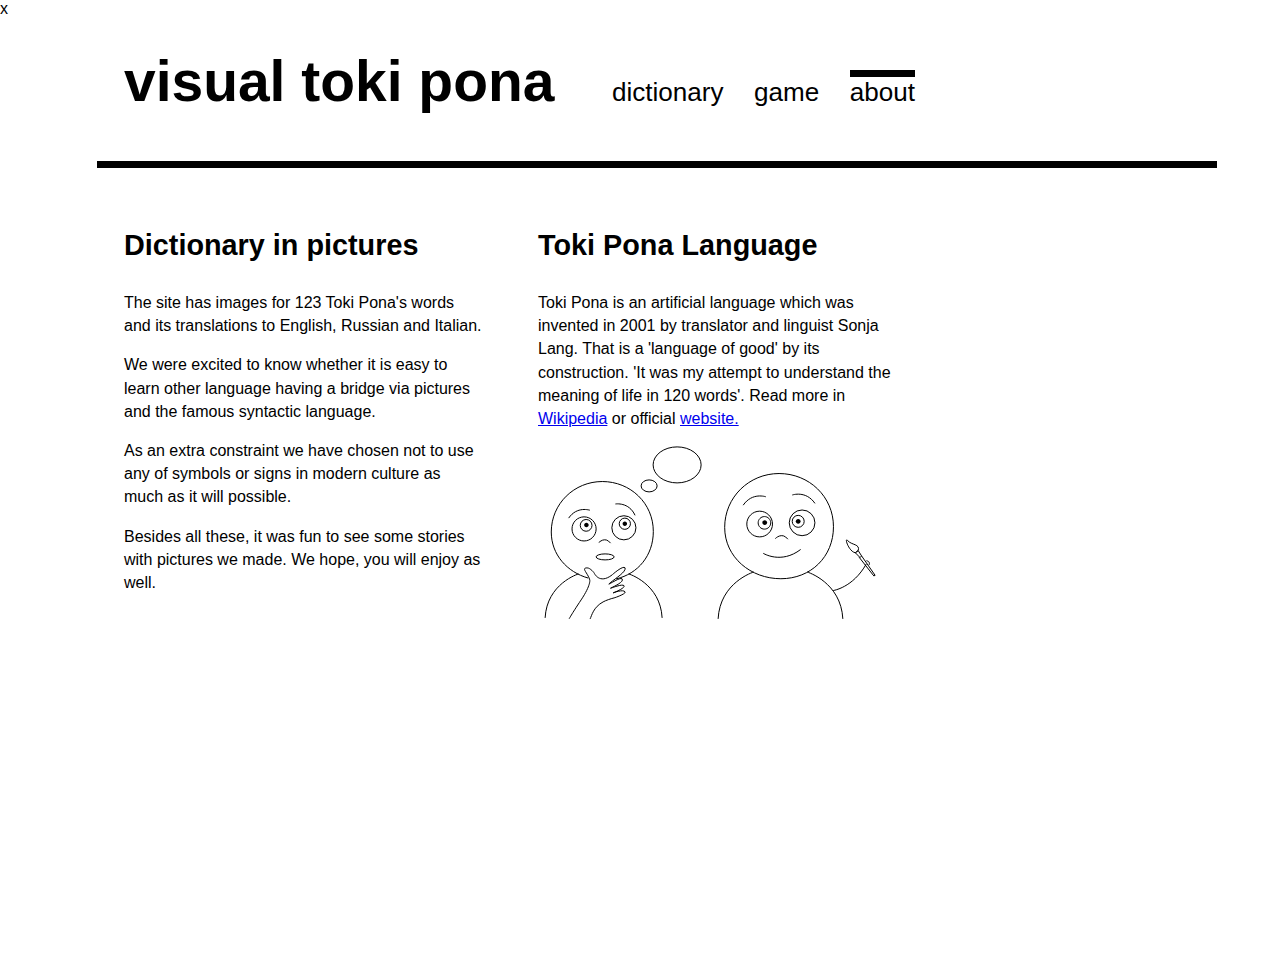
<file: about.html>
<!DOCTYPE html>
<html lang="en" ng-app="aboutApp">
    <head>
        <title>Toki Pona · Visual Dictionary</title>
    	<meta http-equiv="Content-Type" content="text/html; charset=utf-8">
        <meta name="viewport" content="width=device-width, initial-scale=1.0" />
        <link href="1140.css" rel="stylesheet">
        <link href="style.css" rel="stylesheet">
    </head>
    <body ng-controller="aboutCtrl">
        <div ng-include="'fork.html'"></div>x   
    	<div id="canvas" class="container12">
    		<head>
                <div class="header">
                    <div class="column12">
                        <div class="logo"><a href="index.html">visual toki pona</a></div>
                        <div class="menu_item"><a href="index.html">dictionary</a></div>
                        <div class="menu_item"><a href="game.html">game</a></div>
                        <div class="menu_item current">about</div>
                        <!-- form action="">
                            <div class="search">
                                <input ng-model="s_text" type="search" placeholder="Search">
                                <input type="image" src="img/search.jpg">
                            </div>
                        </form -->
                    </div>
                </div>
            </head>
            <article id="about" class="column12">
                <section class="column4">
                   <h1>Dictionary in&nbsp;pictures</h1>
                    <p>The site has images for 123 Toki Pona's words and its translations to English, Russian and Italian.</p>
                    <p>We were excited to know whether it is easy to learn other language having a bridge via pictures and the famous syntactic language.</p>
                    <p>As an extra constraint we have chosen not to use any of symbols or signs in modern culture as much as it will possible.</p>
                    <p>Besides all these, it was fun to see some stories with pictures we made. We hope, you will enjoy as well.</p>
                    <!-- p>&nbsp;</p>
                    <p>Andrei Shapiro and Michail Shkitov</p -->
                </section>
                <section class="column4">
                    <h1>Toki Pona Language</h1>
                    <p>Toki Pona is an artificial language which was invented in 2001 by translator and linguist Sonja Lang. That is a 'language of good' by its construction.
                    'It was my attempt to understand the meaning of life in 120 words'. Read more in <a href="http://en.wikipedia.org/wiki/Toki_Pona">Wikipedia</a> or official <a href="http://tokipona.org">website.</a></p>
                </section>
                <section class="column4">
                    <img src="svg/seme.svg" alt="">
                    <img src="svg/pona.svg" alt="">
                    
                </section>
            </article>
            <footer ng-include="'footer.html'">
            </footer>
    	</div>
        <script src="js/angular.min.js"></script>
        <script src="js/engine.js"></script>
    </body>
</html>
</file>
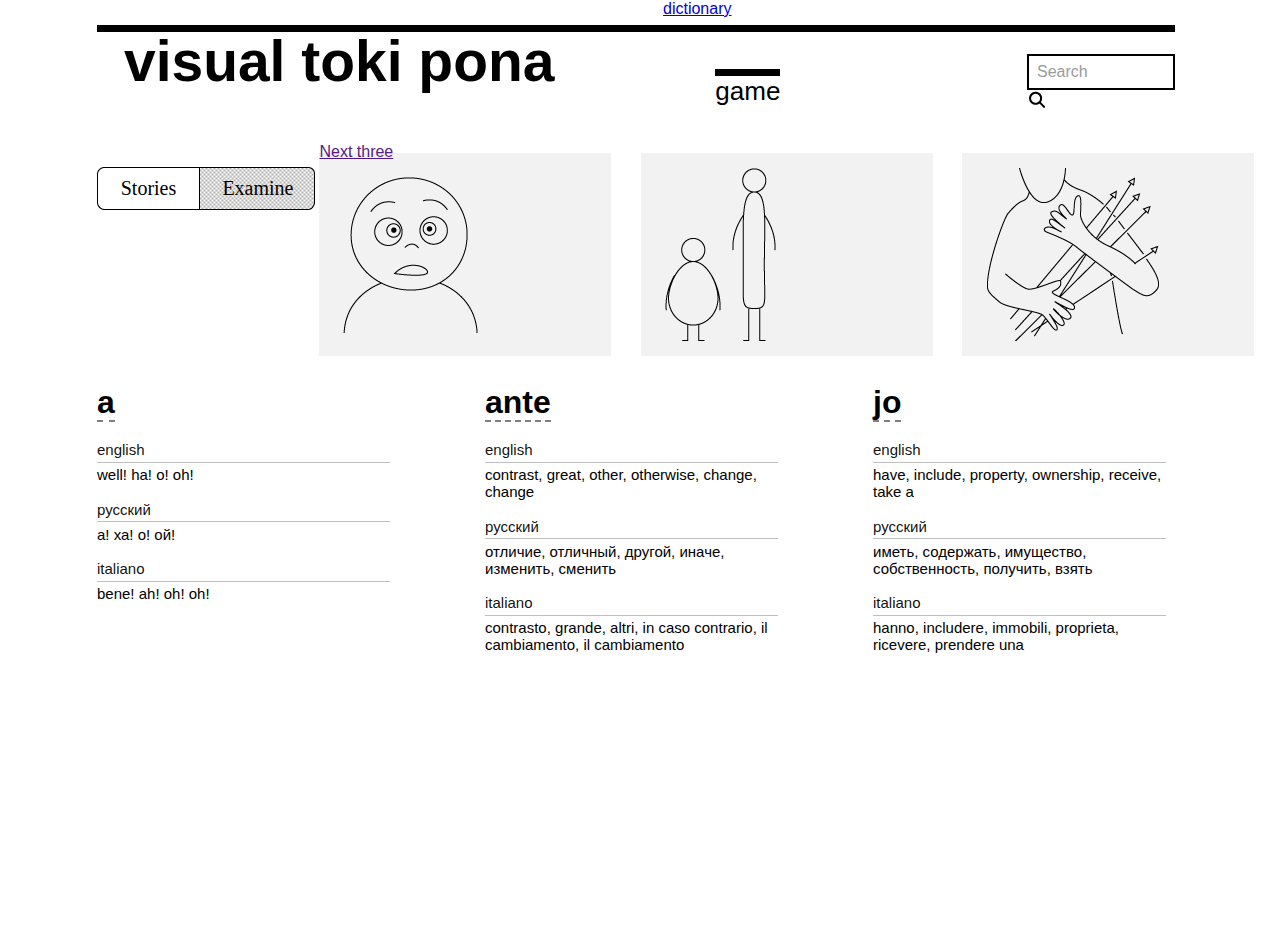
<file: game_examine.html>
<!DOCTYPE html>
<html>
<head>
    <title>Toki Pona · Visual Dictionary</title>
	<meta http-equiv="Content-Type" content="text/html; charset=utf-8">
    <link href="1140.css" rel="stylesheet">
    <link href="style.css" rel="stylesheet">
    <link href="style_examine.css" rel="stylesheet">
    <script src="js/jquery-1.11.1.min.js"></script>
    <script src="js/mustache.js"></script>
    <script src="js/data.js"></script>
    <script src="js/engine.js"></script>
    <script src="js/angular.min.js"></script>
</head>
<body>
	<div id="canvas" class="container12">
		<div class="header">
        <div class="column6">
            <div class="logo">visual toki pona</div>
        </div>
        <div class="column6">
            <div class="dictionary"><a href="index.html">dictionary</a></div>
            <div class="game current"><a href="game.html">game</a></div>
            <form action="">
                <div class="search">
                    <input type="search" placeholder="Search">
                    <input type="image" src="img/search.jpg">
                </div>
            </form>
        </div>
        </div>
        <div class="menu_game">
            <div class="switch">
                <a href="" class="stories">Stories</a>
                <a href="" class="examine">Examine</a>
            </div>
            <a href="" class="next">Next three</a>
        </div>
        <div class="img_game">
          
                <div class="gbox">
                    <img class="pic_game" src="pics/a.png">
                    <div class="gray"></div>
                </div>
                
           
           
                <div class="gbox gbox2">
                    <img class="pic_game" src="pics/ante.png">
                    <div class="gray"></div>
                </div>
           
           
                <div class="gbox">
                    <img class="pic_game" src="pics/jo.png">
                    <div class="gray"></div>
                </div>
           
        </div>
        <div class="game_translation">
            <div class="first">
                <a href="" class="word">a</a>
                <div class="inbox2">
                    <div class="language">english</div>
                    <div class="words">well! ha! o! oh!</div>
                    <div class="language">русский</div>
                    <div class="words">а! ха! о! ой!</div>
                    <div class="language">italiano</div>
                    <div class="words">bene! ah! oh! oh!</div>
                </div>
            </div>
            <div class="second">
                <a href="" class="word">ante</a>
                <div class="inbox2">
                    <div class="language">english</div>
                    <div class="words">contrast, great, other, otherwise, change, change</div>
                    <div class="language">русский</div>
                    <div class="words">отличие, отличный, другой, иначе, изменить, сменить</div>
                    <div class="language">italiano</div>
                    <div class="words">contrasto, grande, altri, in caso contrario, il cambiamento, il cambiamento</div>
                </div>
            </div>
            <div class="third">
                <a href="" class="word">jo</a>
                <div class="inbox2">
                    <div class="language">english</div>
                    <div class="words">have, include, property, ownership, receive, take a</div>
                    <div class="language">русский</div>
                    <div class="words">иметь, содержать, имущество, собственность, получить, взять</div>
                    <div class="language">italiano</div>
                    <div class="words">hanno, includere, immobili, proprieta, ricevere, prendere una</div>
                </div>
            </div>
	    </div>
  
</body>
</html>
</file>
<file: 1140.css>
html,body,div,span,object,iframe,h1,h2,h3,h4,h5,h6,p,blockquote,pre,a,abbr,address,cite,code,del,dfn,em,img,ins,q,small,strong,sub,sup,dl,dt,dd,ol,ul,li,fieldset,form,label,legend,table,caption,tbody,tfoot,thead,tr,th,td{border:0;margin:0;padding:0}article,aside,figure,figure img,figcaption,hgroup,footer,header,nav,section,video,object{display:block}a img{border:0}figure{position:relative}figure img{width:100%}
.container12, .container16 {
    margin:0 auto;
    padding:0;
    position:relative;
    width:1140px;
}
.row {margin-bottom:20px;}
.column1, .column2, .column3, .column4, .column5, .column6, .column7, .column8, .column9, .column10, .column11, .column12, .column13, .column14, .column15, .column16 {
    display:inline;
    float:left;
    margin-left:10px;
    margin-right:10px;
}
.container12 .alpha, .container16 .alpha {margin-left:0;}
.container12 .omega, .container16 .omega {margin-right:0;}
.container12 .column1 {width:75px;}
.container12 .column2 {width:170px;}
.container12 .column3 {width:265px;}
.container12 .column4 {width:360px;}
.container12 .column5 {width:455px;}
.container12 .column6 {width:550px;}
.container12 .column7 {width:645px;}
.container12 .column8 {width:740px;}
.container12 .column9 {width:835px;}
.container12 .column10 {width:930px;}
.container12 .column11 {width:1025px;}
.container12 .column12 {width:1120px;}
.container12 .prefix1 {padding-left:95px;}
.container12 .prefix2 {padding-left:190px;}
.container12 .prefix3 {padding-left:285px;}
.container12 .prefix4 {padding-left:380px;}
.container12 .prefix5 {padding-left:475px;}
.container12 .prefix6 {padding-left:570px;}
.container12 .prefix7 {padding-left:665px;}
.container12 .prefix8 {padding-left:760px;}
.container12 .prefix9 {padding-left:855px;}
.container12 .prefix10 {padding-left:950px;}
.container12 .prefix11 {padding-left:1045px;}

.container16 .column1 {width:51.25px;}
.container16 .column2 {width:122.5px;}
.container16 .column3 {width:193.75px;}
.container16 .column4 {width:265px;}
.container16 .column5 {width:336.25px;}
.container16 .column6 {width:407.5px;}
.container16 .column7 {width:478.75px;}
.container16 .column8 {width:550px;}
.container16 .column9 {width:621.25px;}
.container16 .column10 {width:692.5px;}
.container16 .column11 {width:763.75px;}
.container16 .column12 {width:835px;}
.container16 .column13 {width:906.25px;}
.container16 .column14 {width:977.5px;}
.container16 .column15 {width:1048.75px;}
.container16 .column16 {width:1120px;}
.container16 .prefix1 {padding-left:71.25px;}
.container16 .prefix2 {padding-left:142.5px;}
.container16 .prefix3 {padding-left:213.75px;}
.container16 .prefix4 {padding-left:285px;}
.container16 .prefix5 {padding-left:356.25px;}
.container16 .prefix6 {padding-left:427.5px;}
.container16 .prefix7 {padding-left:498.75px;}
.container16 .prefix8 {padding-left:570px;}
.container16 .prefix9 {padding-left:641.25px;}
.container16 .prefix10 {padding-left:712.5px;}
.container16 .prefix11 {padding-left:783.75px;}
.container16 .prefix12 {padding-left:855px;}
.container16 .prefix13 {padding-left:926.25px;}
.container16 .prefix14 {padding-left:997.5px;}
.container16 .prefix15 {padding-left:1068.75px;}

@media only screen and (min-width: 960px) and (max-width: 1160px) {
    .container12, .container16 {width:960px;}
    .container12 .column1 {width:60px;}
    .container12 .column2 {width:140px;}
    .container12 .column3 {width:220px;}
    .container12 .column4 {width:300px;}
    .container12 .column5 {width:380px;}
    .container12 .column6 {width:460px;}
    .container12 .column7 {width:540px;}
    .container12 .column8 {width:620px;}
    .container12 .column9 {width:700px;}
    .container12 .column10 {width:780px;}
    .container12 .column11 {width:860px;}
    .container12 .column12 {width:940px;}
    .container12 .prefix1 {padding-left:80px;}
    .container12 .prefix2 {padding-left:160px;}
    .container12 .prefix3 {padding-left:240px;}
    .container12 .prefix4 {padding-left:320px;}
    .container12 .prefix5 {padding-left:400px;}
    .container12 .prefix6 {padding-left:480px;}
    .container12 .prefix7 {padding-left:560px;}
    .container12 .prefix8 {padding-left:640px;}
    .container12 .prefix9 {padding-left:720px;}
    .container12 .prefix10 {padding-left:800px;}
    .container12 .prefix11 {padding-left:880px;}
    .container16 .column1 {width:40px;}
    .container16 .column2 {width:100px;}
    .container16 .column3 {width:160px;}
    .container16 .column4 {width:220px;}
    .container16 .column5 {width:280px;}
    .container16 .column6 {width:340px;}
    .container16 .column7 {width:400px;}
    .container16 .column8 {width:460px;}
    .container16 .column9 {width:520px;}
    .container16 .column10 {width:580px;}
    .container16 .column11 {width:640px;}
    .container16 .column12 {width:700px;}
    .container16 .column13 {width:760px;}
    .container16 .column14 {width:820px;}
    .container16 .column15 {width:880px;}
    .container16 .column16 {width:940px;}
    .container16 .prefix1 {padding-left:60px;}
    .container16 .prefix2 {padding-left:120px;}
    .container16 .prefix3 {padding-left:180px;}
    .container16 .prefix4 {padding-left:240px;}
    .container16 .prefix5 {padding-left:300px;}
    .container16 .prefix6 {padding-left:360px;}
    .container16 .prefix7 {padding-left:420px;}
    .container16 .prefix8 {padding-left:480px;}
    .container16 .prefix9 {padding-left:540px;}
    .container16 .prefix10 {padding-left:600px;}
    .container16 .prefix11 {padding-left:660px;}
    .container16 .prefix12 {padding-left:720px;}
    .container16 .prefix13 {padding-left:780px;}
    .container16 .prefix14 {padding-left:840px;}
    .container16 .prefix15 {padding-left:900px;}
}

@media only screen and (min-width: 768px) and (max-width: 959px) {
    .container12, .container16 {width:768px;}
    .container12 .column1 {width:44px;}
    .container12 .column2 {width:108px;}
    .container12 .column3 {width:172px;}
    .container12 .column4 {width:236px;}
    .container12 .column5 {width:300px;}
    .container12 .column6 {width:364px;}
    .container12 .column7 {width:428px;}
    .container12 .column8 {width:492px;}
    .container12 .column9 {width:556px;}
    .container12 .column10 {width:620px;}
    .container12 .column11 {width:684px;}
    .container12 .column12 {width:748px;}
    .container12 .prefix1 {padding-left:64px;}
    .container12 .prefix2 {padding-left:128px;}
    .container12 .prefix3 {padding-left:192px;}
    .container12 .prefix4 {padding-left:256px;}
    .container12 .prefix5 {padding-left:320px;}
    .container12 .prefix6 {padding-left:384px;}
    .container12 .prefix7 {padding-left:448px;}
    .container12 .prefix8 {padding-left:512px;}
    .container12 .prefix9 {padding-left:576px;}
    .container12 .prefix10 {padding-left:640px;}
    .container12 .prefix11 {padding-left:704px;}
    .container16 .column1 {width:28px;}
    .container16 .column2 {width:76px;}
    .container16 .column3 {width:124px;}
    .container16 .column4 {width:172px;}
    .container16 .column5 {width:220px;}
    .container16 .column6 {width:268px;}
    .container16 .column7 {width:316px;}
    .container16 .column8 {width:364px;}
    .container16 .column9 {width:412px;}
    .container16 .column10 {width:460px;}
    .container16 .column11 {width:508px;}
    .container16 .column12 {width:556px;}
    .container16 .column13 {width:604px;}
    .container16 .column14 {width:652px;}
    .container16 .column15 {width:700px;}
    .container16 .column16 {width:748px;}
    .container16 .prefix1 {padding-left:48px;}
    .container16 .prefix2 {padding-left:96px;}
    .container16 .prefix3 {padding-left:144px;}
    .container16 .prefix4 {padding-left:192px;}
    .container16 .prefix5 {padding-left:240px;}
    .container16 .prefix6 {padding-left:288px;}
    .container16 .prefix7 {padding-left:336px;}
    .container16 .prefix8 {padding-left:384px;}
    .container16 .prefix9 {padding-left:432px;}
    .container16 .prefix10 {padding-left:480px;}
    .container16 .prefix11 {padding-left:528px;}
    .container16 .prefix12 {padding-left:576px;}
    .container16 .prefix13 {padding-left:624px;}
    .container16 .prefix14 {padding-left:672px;}
    .container16 .prefix15 {padding-left:720px;}
}

@media only screen and (max-width: 767px) {
    .container12, .container16 {width:300px;}
    .container12 .column1, .container16 .column1,
    .container12 .column2, .container16 .column2,
    .container12 .column3, .container16 .column3,
    .container12 .column4, .container16 .column4,
    .container12 .column5, .container16 .column5,
    .container12 .column6, .container16 .column6,
    .container12 .column7, .container16 .column7,
    .container12 .column8, .container16 .column8,
    .container12 .column9, .container16 .column9,
    .container12 .column10, .container16 .column10,
    .container12 .column11, .container16 .column11,
    .container12 .column12, .container16 .column12,
    .container16 .column13,
    .container16 .column14,
    .container16 .column15,
    .container16 .column16 {
        margin:0 0 20px 0;
        width:300px;
    }
    .container12 .prefix1, .container12 .prefix2, .container12 .prefix3, .container12 .prefix4, .container12 .prefix5, .container12 .prefix6, .container12 .prefix7, .container12 .prefix8, .container12 .prefix9, .container12 .prefix10, .container12 .prefix11, .container16 .prefix1, .container16 .prefix2, .container16 .prefix3, .container16 .prefix4, .container16 .prefix5, .container16 .prefix6, .container16 .prefix7, .container16 .prefix8, .container16 .prefix9, .container16 .prefix10, .container16 .prefix11, .container16 .prefix12, .container16 .prefix13, .container16 .prefix14, .container16 .prefix15 {padding-left:0;}
    .row {margin:0;}
}

@media only screen and (min-width: 480px) and (max-width: 767px) {
    .container12, .container16 {width:420px;}
    .container12 .column1, .container16 .column1,
    .container12 .column2, .container16 .column2,
    .container12 .column3, .container16 .column3,
    .container12 .column4, .container16 .column4,
    .container12 .column5, .container16 .column5,
    .container12 .column6, .container16 .column6,
    .container12 .column7, .container16 .column7,
    .container12 .column8, .container16 .column8,
    .container12 .column9, .container16 .column9,
    .container12 .column10, .container16 .column10,
    .container12 .column11, .container16 .column11,
    .container12 .column12, .container16 .column12,
    .container16 .column13,
    .container16 .column14,
    .container16 .column15,
    .container16 .column16 {
        margin:0 0 20px 0;
        width:420px;
    }
    .container12 .prefix1, .container12 .prefix2, .container12 .prefix3, .container12 .prefix4, .container12 .prefix5, .container12 .prefix6, .container12 .prefix7, .container12 .prefix8, .container12 .prefix9, .container12 .prefix10, .container12 .prefix11, .container16 .prefix1, .container16 .prefix2, .container16 .prefix3, .container16 .prefix4, .container16 .prefix5, .container16 .prefix6, .container16 .prefix7, .container16 .prefix8, .container16 .prefix9, .container16 .prefix10, .container16 .prefix11, .container16 .prefix12, .container16 .prefix13, .container16 .prefix14, .container16 .prefix15 {padding-left:0;}
    .row {margin:0;}
}
.clearfix:before, .clearfix:after,
.row:before, .row:after,
.container12:before, .container12:after, .container16:before, .container16:after {
    content:'.';
    display:block;
    height:0;
    overflow:hidden;
    visibility:hidden;
    width:0;
}
/* http://sonspring.com/journal/clearing-floats */
.clear {
    clear:both;
    display:block;
    height:0;
    overflow:hidden;
    visibility:hidden;
    width:0;
}
.row:after, .clearfix:after, .container12:after, .container16:after {clear:both;}
/* For IE7. Move this to separate file when you notice some problems */
.row, .clearfix {zoom: 1;}
img, object, embed {max-width:100%;}
img {height:auto;}
</file>
<file: style.css>
/*
 * Part of 1140.CSS
*/

html,body,div,span,object,iframe,h1,h2,h3,h4,h5,h6,p,blockquote,pre,a,abbr,address,cite,code,del,dfn,em,img,ins,q,small,strong,sub,sup,dl,dt,dd,ol,ul,li,fieldset,form,label,legend,table,caption,tbody,tfoot,thead,tr,th,td{border:0;margin:0;padding:0}article,aside,figure,figure img,figcaption,hgroup,footer,header,nav,section,video,object{display:block}a img{border:0}figure{position:relative}figure img{width:100%}
.container12, .container16 {
    margin:0 auto;
    padding:0;
    position:relative;
    width: 1140px;
}
.row {margin-bottom: 20px;}
.column1, .column2, .column3, .column4, .column5, .column6, .column7, .column8, .column9, .column10, .column11, .column12, .column13, .column14, .column15, .column16 {
    display:inline;
    float:left;
    margin-left: 1.6875em;
    margin-right: 1.6875em;
}

.container12 .alpha, .container16 .alpha {margin-left:0;}
.container12 .omega, .container16 .omega {margin-right:0;}
.container12 .column1 {width:75px;}
.container12 .column2 {width:170px;}
.container12 .column3 {width:265px;}
.container12 .column4 {width:360px;}
.container12 .column5 {width:455px;}
.container12 .column6 {width:512px;} /**/
.container12 .column7 {width:645px;}
.container12 .column8 {width:740px;}
.container12 .column9 {width:835px;}
.container12 .column10 {width:930px;}
.container12 .column11 {width:1025px;}
.container12 .column12 {width:1120px;}
.container12 .prefix1 {padding-left:95px;}
.container12 .prefix2 {padding-left:190px;}
.container12 .prefix3 {padding-left:285px;}
.container12 .prefix4 {padding-left:380px;}
.container12 .prefix5 {padding-left:475px;}
.container12 .prefix6 {padding-left:570px;}
.container12 .prefix7 {padding-left:665px;}
.container12 .prefix8 {padding-left:760px;}
.container12 .prefix9 {padding-left:855px;}
.container12 .prefix10 {padding-left:950px;}
.container12 .prefix11 {padding-left:1045px;}

@media only screen and (min-width: 960px) and (max-width: 1160px) {
    .container12 {width:960px;}
    .container12 .column1 {width:60px;}
    .container12 .column2 {width:140px;}
    .container12 .column3 {width:220px;}
    .container12 .column4 {width:300px;}
    .container12 .column5 {width:380px;}
    .container12 .column6 {width:503px;} /**/
    .container12 .column7 {width:540px;}
    .container12 .column8 {width:620px;}
    .container12 .column9 {width:700px;}
    .container12 .column10 {width:780px;}
    .container12 .column11 {width:860px;}
    .container12 .column12 {width:940px;}
    .container12 .prefix1 {padding-left:80px;}
    .container12 .prefix2 {padding-left:160px;}
    .container12 .prefix3 {padding-left:240px;}
    .container12 .prefix4 {padding-left:320px;}
    .container12 .prefix5 {padding-left:400px;}
    .container12 .prefix6 {padding-left:480px;}
    .container12 .prefix7 {padding-left:560px;}
    .container12 .prefix8 {padding-left:640px;}
    .container12 .prefix9 {padding-left:720px;}
    .container12 .prefix10 {padding-left:800px;}
    .container12 .prefix11 {padding-left:880px;}
}

@media only screen and (min-width: 768px) and (max-width: 959px) {
    .container12 {width:768px;}
    .container12 .column1 {width:44px;}
    .container12 .column2 {width:108px;}
    .container12 .column3 {width:172px;}
    .container12 .column4 {width:236px;}
    .container12 .column5 {width:300px;}
    .container12 .column6 {width:503px;} /**/
    .container12 .column7 {width:428px;}
    .container12 .column8 {width:492px;}
    .container12 .column9 {width:556px;}
    .container12 .column10 {width:620px;}
    .container12 .column11 {width:684px;}
    .container12 .column12 {width:748px;}
    .container12 .prefix1 {padding-left:64px;}
    .container12 .prefix2 {padding-left:128px;}
    .container12 .prefix3 {padding-left:192px;}
    .container12 .prefix4 {padding-left:256px;}
    .container12 .prefix5 {padding-left:320px;}
    .container12 .prefix6 {padding-left:384px;}
    .container12 .prefix7 {padding-left:448px;}
    .container12 .prefix8 {padding-left:512px;}
    .container12 .prefix9 {padding-left:576px;}
    .container12 .prefix10 {padding-left:640px;}
    .container12 .prefix11 {padding-left:704px;}
}

@media only screen and (max-width: 767px) {
    .container12 {width:300px;}
    .container12 .column1, 
    .container12 .column2, 
    .container12 .column3, 
    .container12 .column4, 
    .container12 .column5, 
    .container12 .column6, 
    .container12 .column7, 
    .container12 .column8, 
    .container12 .column9, 
    .container12 .column10,
    .container12 .column11,
    .container12 .column12 {
        margin:0 auto;
        width:503px;
    }
    .container12 .prefix1, .container12 .prefix2, .container12 .prefix3, .container12 .prefix4, .container12 .prefix5, .container12 .prefix6, .container12 .prefix7, .container12 .prefix8, .container12 .prefix9, .container12 .prefix10, .container12 .prefix11, .container16 .prefix1, .container16 .prefix2, .container16 .prefix3, .container16 .prefix4, .container16 .prefix5, .container16 .prefix6, .container16 .prefix7, .container16 .prefix8, .container16 .prefix9, .container16 .prefix10, .container16 .prefix11, .container16 .prefix12, .container16 .prefix13, .container16 .prefix14, .container16 .prefix15 {padding-left:0;}
    .row {margin:0;}
}

@media only screen and (min-width: 480px) and (max-width: 767px) {
    .container12 {width:420px;}
    .container12 .column1,
    .container12 .column2,
    .container12 .column3,
    .container12 .column4,
    .container12 .column5,
    .container12 .column6,
    .container12 .column7,
    .container12 .column8,
    .container12 .column9,
    .container12 .column10, 
    .container12 .column11, 
    .container12 .column12 {
        margin:0 0 20px 0;
        width:420px;
    }
    .container12 .prefix1, .container12 .prefix2, .container12 .prefix3, .container12 .prefix4, .container12 .prefix5, .container12 .prefix6, .container12 .prefix7, .container12 .prefix8, .container12 .prefix9, .container12 .prefix10, .container12 .prefix11 {padding-left:0;}
    .row {margin:0;}
}
.clearfix:before, .clearfix:after,
.row:before, .row:after,
.container12:before, .container12:after {
    content:'.';
    display:block;
    height:0;
    overflow:hidden;
    visibility:hidden;
    width:0;
}
.clear { /* http://sonspring.com/journal/clearing-floats */
    clear:both;
    display:block;
    height:0;
    overflow:hidden;
    visibility:hidden;
    width:0;
}
.row:after, .clearfix:after, .container12:after, .container16:after {clear:both;}
/* For IE7. Move this to separate file when you notice some problems */
.row, .clearfix {zoom: 1;}
img, object, embed {max-width:100%;}
img {height:auto;}



/*
 * Main style.css 
 */

html, body, #canvas {
	height: 100%;
}
body {
	font-family: Helvetica, Arial, sans-serif;
	font-size: 100%;
}

body > #canvas {
	height: auto;
	min-height: 100%;
	padding-bottom: 3em;
}

header{
	height: 6.875em;
}

.logo{
	font-weight: bold;
	font-size: 3.56em;
	white-space: pre;
	display: inline-block;
	margin: 0.5em 0.474em 0 0.474em;
}

.logo > a {
	text-decoration: none;
	color: #000;
}

.current {
	border-top:#000000 solid 7px; 
}

.menu_item {
	font-size: 1.63em;
	display: inline-block;
	margin-top: 2em;
	margin-left: 1em;
	height: 2em;
}

@media only screen and (max-width: 500px){
	.menu_item{
		margin-top: 2em;
		margin-bottom: 2em
	}
}

.menu_item>a{
	text-decoration: none;
	color: #000000;
}
.menu_item>a:hover {
	border-top: 2px solid #000;
}

.game{
	font-size: 1.63em;
	margin-top:51px;
	margin-left: 2em;
	display: inline-block;
	width:65px;
}
.game>a:hover{
	border-top: #000 solid 2px; 
}
.game>a{
	text-decoration: none;
	color: #000000;
}
.line-game{
	width:73px;
	height:7px;
	background-color: #fff;
	margin-top:73px;
}
.search{
	width: 9em;
	height: 2em;
	display: inline-block;
	border: 2px solid #000000;
	background: transparent;
	float: right;
	position: relative;
	bottom: 3.3em;	
}

input[type="search"] { 
	display: inline-block;
	background: transparent;
	color: #000; 
    outline: none !important;
	border: none !important;
	width: 9.5em;
	font-size: 1em;
	padding: 0.2em 0 0.2em 0.5em;
    -webkit-appearance: none;
    border-radius: 0;
    height: 2em;
}

input[type="image"] {
    width: 16px; 
    height:17px;
	display: inline-block;
	position: relative;
	top: 3px;
   }
   
   
input::-webkit-input-placeholder {
	font-size:1em;
	color: #9B9B9B;

	
}
input:-moz-placeholder {
	font-size:1em;
	color: #9B9B9B; 
}

.box {
	border-top:#000000 solid 7px; 
	padding: 30px 0 20px 0;
	margin-top: 25px;
	display: block;
}

/*
.box:nth-child(even) { 
	float: right;
}
.box:nth-child(odd) { 
	float: left;
}
*/

.pic{
	width: 10.813em;
	height: auto;
	margin-right: 23px;
	float: left;
	margin-bottom:10px;
}

.words{

	font-size: 0.938em;
	margin-bottom: 1.1725em;
	margin-top: 0.2345em;
	/*font-size: 0.938em;
	margin-bottom:24px;
	margin-top:2px;*/
}

.language{
	font-size: 0.938em;
	border-bottom: rgba(0,0,0, 0.25) solid 1px;
	padding-bottom: 0.2345em;
	color: rgba(0,0,0,0.95);

/*	font-size: 0.938em;
	border-bottom: #000000 solid 1px;
	padding-bottom: 5px;
*/
}

.word{
	font-weight: bold;
	font-size: 2em;
	margin-top: 10px;
	clear: both;
}

.inbox1{
	float: left;
	word-break: break-word;
	max-width: 200px;
}

.inbox2{
	float:right;
	word-break: break-word;
	width: 293px;
}

/* GAME */

.menu_game{
	width: 1078px;
	height: 73px;
	margin-left: 27px;
	margin-top:25px;
	border-top: #000000 solid 7px;	
}

.switch{
	margin-top: 1.5em;
	float: left;
}

.menu_game button {
	width: 6em;
	height: 2em;
	background: #fff;
	border: 1px solid #000;
	font-size: 1.2em;
	float: left;
}
.switch button.selected {
	background-image: url(img/btn-bg.png);
}
.switch button:hover, .next:hover {
	background-image: url(img/btn-bg.png);
}

.switch button.left {
	border-top-left-radius: 8px;
	border-bottom-left-radius: 8px;
}
.switch button.right {
	border-left: none;
	border-top-right-radius: 8px;
	border-bottom-right-radius: 8px;
}

button.next{
	float: right;
	margin-top: 1.25em;
	width: 8em;
	height: 2em;
	border-radius: 8px;
}


/*
.stories{
	background-image: url(img/btn-bg.png);
	width: 103px;
	height: 43px;
	font-size: 20px;
	text-align: center;
	display: inline-block;
	line-height: 42px;
	text-decoration: none;
	color: #000000;

}

.examine{
	background-image: url(img/btn-bg.png);
	width: 115px;
	height: 43px;
	font-size: 20px;
	text-align: center; 
	display: inline-block;
	line-height: 42px;
	text-decoration: none;
	color: #000000;
	position: relative;
	right: 4px;

*/



.img_game{
	width: 1086px;
	margin: 0 auto;
	margin-top:48px;
}

.gbox{
	display:table-cell;
	width: 292px;
	height: 203px;
	text-align: center;
	vertical-align: middle;
	position: relative;
}

.gbox2{
	padding-left: 101px;
	padding-right: 101px;
}

.pic_game{
	display:inline-block;
	vertical-align: middle;
	text-align: center;
	width: 173px;
	height: auto;
	
}

.gray{
	background-color: rgba(0,0,0,.05);
	width: 292px;
	height: 100%;
	position: absolute;
	top: 0;
}
   

footer {
	clear: both;
	position: relative;
	z-index: 10;
	height: 3em; 
	margin-top: -8em !important;
}

footer.long {
	height: 5em; 
	margin-top: 0 !important;	
}

footer p {
	border-top: 1px solid #000;
	padding-top: 1em;
	/*margin: 4em 0 0 0;*/
}

footer a {
	color: #000;
	text-decoration: none;
	border-bottom: 1px solid rgba(0,0,0, 0.25);
}
footer a:hover {
	border-bottom: 1px solid rgba(0,0,0, 0.65);
}
footer a:visited {
	color: rgba(0,0,0, 0.5);
}

   
   
.game_translation {
	width: 1086px;
	margin: 0 auto;
	margin-top: 28px;
}

.game_translation .word {
	border-bottom: 2px dashed #7F7F7F;
	text-decoration: none;
	color: #000000;
}

.game_translation .inbox2 {
	float: none;
	margin-top: 20px;
}

.first, .second, .third {
	width: 292px;
	float: left;
	height: auto;
}

.second {
	margin-left: 100px;
	margin-right: 100px;
}
   
   
article#about {
	margin-top: 2em;
	border-top: 7px solid #000;
	padding: 2em 0 0 0;
}

#about h1 {
	font-size: 1.8em;
	margin: 1em 0 1em 0;
}

#about p {
	margin: 0 0 1em 0;
	line-height: 1.45em;
}

#about section {
	float: left;
}

.ab_pic{
	margin-top: 3.6em;
}

.ab_pic img {
	position: relative;
	top: 0.31em;
}
</file>
<file: style_examine.css>
.game_translation{
	width: 1086px;
	margin: 0 auto;
	margin-top: 28px;
}

.word{
	border-bottom: 2px dashed #7F7F7F;
	text-decoration: none;
	color: #000000;
}

.inbox2{
	float: none;
	margin-top: 20px;
}

.first, .second, .third{
	display: inline-block;
	height: auto;
}

.second{
	margin-left: 96px;
	margin-right: 96px;
}

.examine{
	background-image: url(img/examine-h.jpg);
	width: 115px;
	height: 43px;
	font-family: Verdana;
	font-size: 20px;
	text-align: center; 
	display: inline-block;
	line-height: 42px;
	text-decoration: none;
	color: #000000;
	position: relative;
	right: 4px;
}

.stories{
	background-image: url(img/stories-h.jpg);
	width: 103px;
	height: 43px;
	font-family: Verdana;
	font-size: 20px;
	text-align: center;
	display: inline-block;
	line-height: 42px;
	text-decoration: none;
	color: #000000;
}

.stories:hover{
	background-image: url(img/stories.jpg);
	width: 103px;
	height: 43px;
}
</file>
